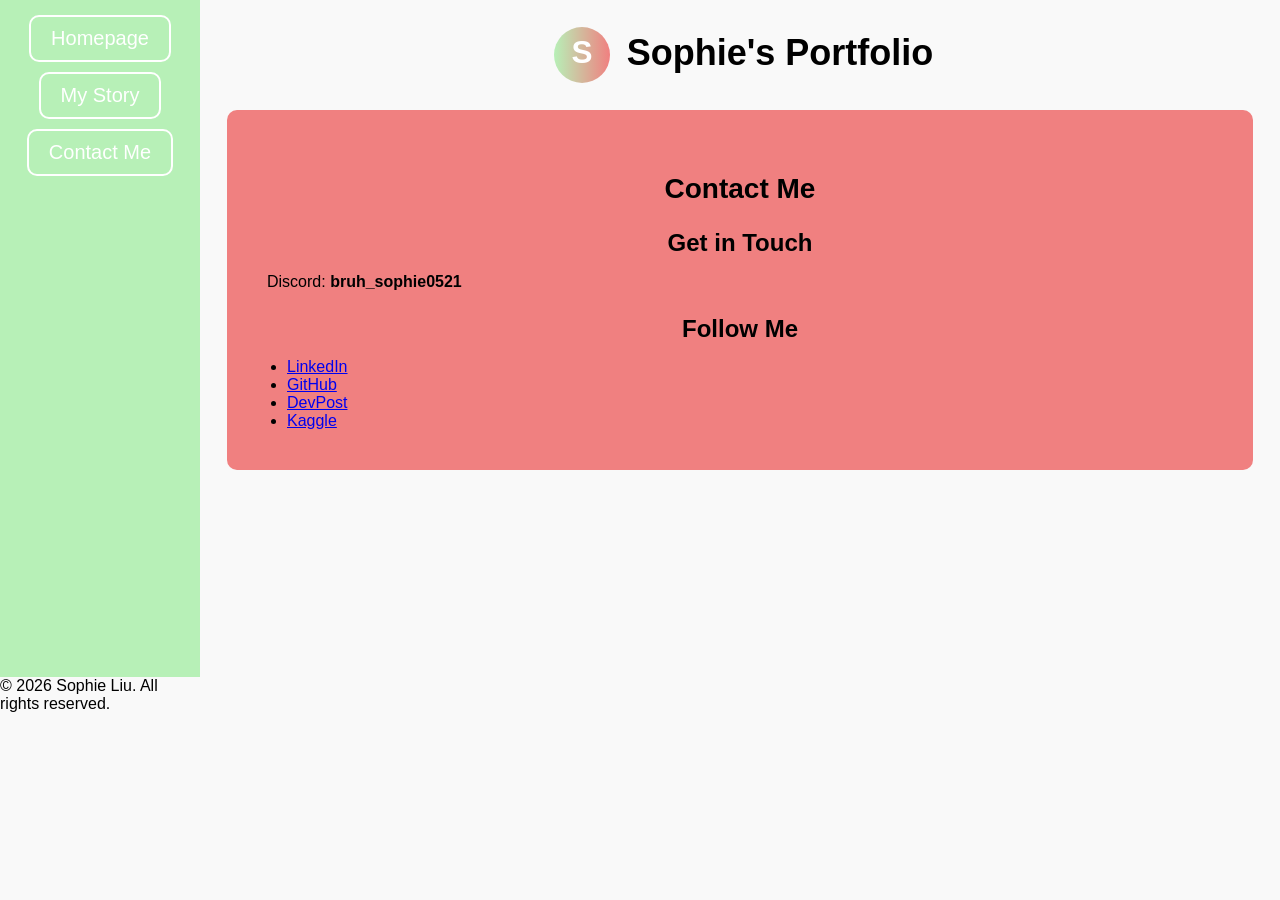
<file: contact-me.html>
<!doctype html>
<html lang="en">
  <head>
    <meta charset="UTF-8" />
    <meta name="viewport" content="width=device-width, initial-scale=1.0" />
    <title>Contact Me</title>
    <link rel="stylesheet" href="styles.css" />
    <link rel="icon" type="image/png" href="S-no-bg.png" />
  </head>

  <body>
    <nav>
      <ul>
        <li><a href="index.html">Homepage</a></li>
        <li><a href="my-story.html">My Story</a></li>
        <li><a href="contact-me.html">Contact Me</a></li>
      </ul>
    </nav>

    <main>
      <h1>
        <svg
          width="70"
          height="70"
          viewBox="0 0 100 100"
          style="vertical-align: middle"
          aria-hidden="true"
        >
          <defs>
            <linearGradient id="grad1" x1="0%" x2="100%" y1="0%" y2="0%">
              <stop offset="0%" stop-color="rgb(183, 240, 183)" />
              <stop offset="100%" stop-color="lightcoral" />
            </linearGradient>
          </defs>

          <circle cx="50" cy="50" r="40" fill="url(#grad1)" />
          <text
            x="50"
            y="62"
            text-anchor="middle"
            font-size="45"
            fill="white"
          >
            S
          </text>
        </svg>

        Sophie's Portfolio
      </h1>

      <div class="contact-info">
        <h2>Contact Me</h2>
        <h3>Get in Touch</h3>

        <p>Discord: <strong>bruh_sophie0521</strong></p>

        <h3>Follow Me</h3>
        <ul>
          <li>
            <a
              href="https://www.linkedin.com/in/sophie-liu-0231b0261/"
              target="_blank"
              rel="noopener noreferrer"
              >LinkedIn</a
            >
          </li>
          <li>
            <a
              href="https://github.com/SophieLiu071117"
              target="_blank"
              rel="noopener noreferrer"
              >GitHub</a
            >
          </li>
          <li>
            <a
              href="https://devpost.com/sl20070521"
              target="_blank"
              rel="noopener noreferrer"
              >DevPost</a
            >
          </li>
          <li>
            <a
              href="https://www.kaggle.com/sophiesosoliu"
              target="_blank"
              rel="noopener noreferrer"
              >Kaggle</a
            >
          </li>
        </ul>
      </div>
    </main>

    <footer>
      &#169; 2026 Sophie Liu. All rights reserved.
    </footer>
  </body>
</html>
</file>
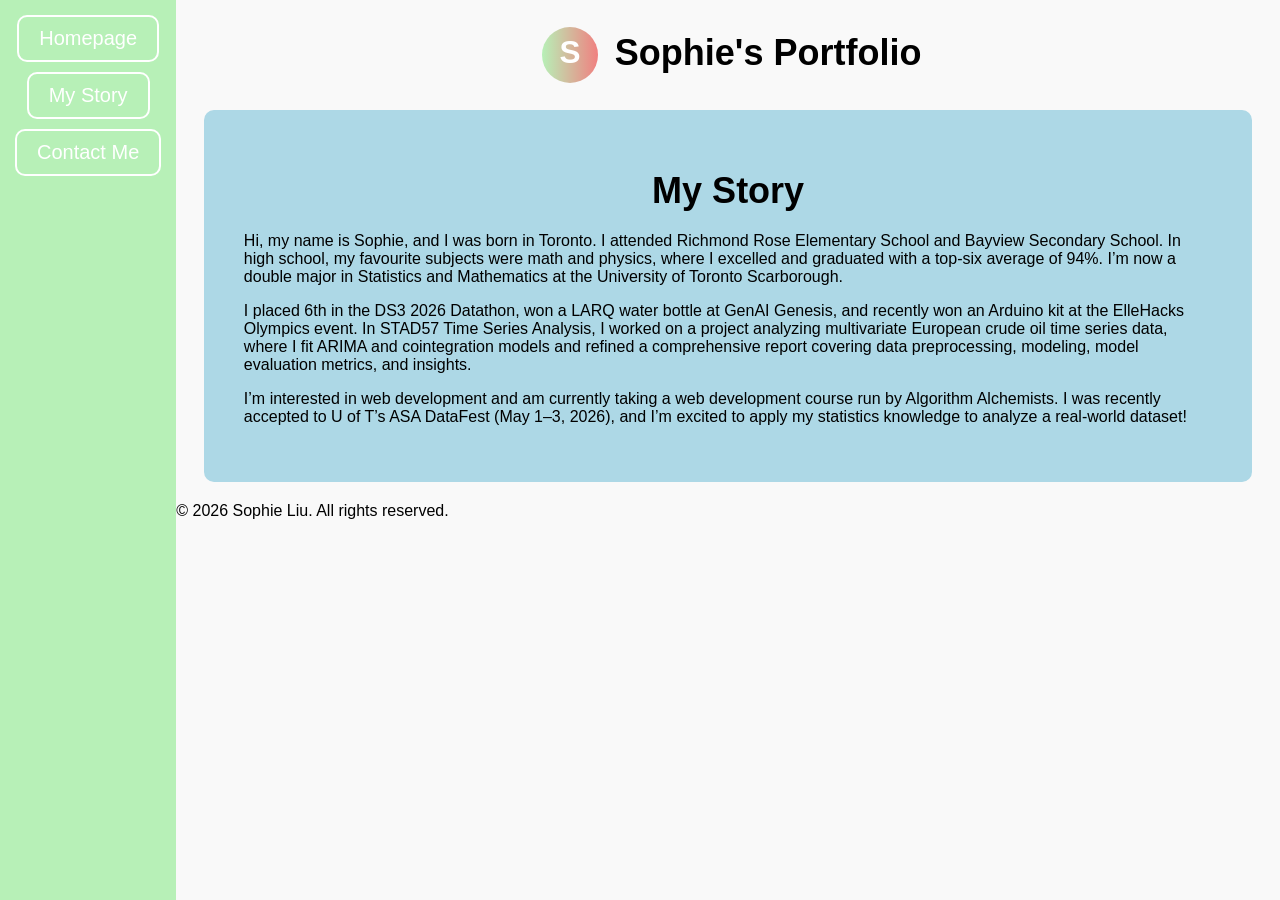
<file: my-story.html>
<!doctype html>
<html lang="en">
  <head>
    <meta charset="UTF-8" />
    <meta name="viewport" content="width=device-width, initial-scale=1.0" />
    <title>My Story</title>
    <link rel="stylesheet" href="styles.css" />
    <link rel="icon" type="image/png" href="S-no-bg.png" />
  </head>
  <body>

    <nav>
      <ul>
        <li><a href="index.html">Homepage</a></li>
        <li><a href="my-story.html">My Story</a></li>
        <li><a href="contact-me.html">Contact Me</a></li>
      </ul>
    </nav>
     
    <main>
        <h1>
      <svg
        width="70"
        height="70"
        viewBox="0 0 100 100"
        style="vertical-align: middle"
      >
        <defs>
          <linearGradient id="grad1" x1="0%" x2="100%" y1="0%" y2="0%">
            <stop offset="0%" stop-color="rgb(183, 240, 183)" />
            <stop offset="100%" stop-color="lightcoral" />
          </linearGradient>
        </defs>

        <circle cx="50" cy="50" r="40" fill="url(#grad1)" />

        <text x="50" y="62" text-anchor="middle" font-size="45" fill="white">
          S
        </text>
      </svg>

      Sophie's Portfolio
    </h1>
    <div class="story">

      <h1>My Story</h1>

      <p>
        Hi, my name is Sophie, and I was born in Toronto. I attended Richmond
        Rose Elementary School and Bayview Secondary School. In high school, my
        favourite subjects were math and physics, where I excelled and graduated
        with a top-six average of 94%. I’m now a double major in Statistics and
        Mathematics at the University of Toronto Scarborough.
      </p>

      <p>
        I placed 6th in the DS3 2026 Datathon, won a LARQ water bottle at GenAI
        Genesis, and recently won an Arduino kit at the ElleHacks Olympics
        event. In STAD57 Time Series Analysis, I worked on a project analyzing
        multivariate European crude oil time series data, where I fit ARIMA and
        cointegration models and refined a comprehensive report covering data
        preprocessing, modeling, model evaluation metrics, and insights.
      </p>

      <p>
        I’m interested in web development and am currently taking a web
        development course run by Algorithm Alchemists. I was recently accepted
        to U of T’s ASA DataFest (May 1–3, 2026), and I’m excited to apply my
        statistics knowledge to analyze a real-world dataset!
      </p>
    </div>
     <footer>&#169; 2026 Sophie Liu. All rights reserved.</footer>
    </main>

  </body>
</html>
</file>
<file: styles.css>
@media (max-width: 600px) {
  nav ul {
    display: flex;
    flex-direction: row;
    flex-wrap: wrap;
    justify-content: center;
    gap: 10px;
    padding: 10px;
    list-style: none;
  }

  nav li a {
    display: inline-block;
    padding: 8px 16px;
    font-size: clamp(0.7rem, 2.5vw, 1rem);
    white-space: nowrap;
    border-radius: 20px;
    text-align: center;
  }
  .Interests_table thead {
    display: none;
  }

  .Interests_table tbody tr {
    display: block;
    width: 100%;
  }

  .Interests_table td {
    display: block;
    width: 100%;
    box-sizing: border-box;
  }

  .Interests_table td::before {
    content: attr(data-label);
    font-weight: bold;
    display: block;
  }
}

body {
  display: grid;
  grid-template-columns: fit-content(200px) 1fr;
  min-height: 100vh;
  margin: 0;
  padding: 0;
  font-family: Arial, sans-serif;
  background-color: #f9f9f9;
}

main {
  min-width: 0;
  overflow-x: hidden;
}

nav > ul {
  padding: 10px;
  margin: 0;
  list-style-type: none;
  background-color: rgb(183, 240, 183);
  display: flex;
  flex-direction: column;
  align-items: center;
  height: 100%;
  box-sizing: border-box;
}

nav li a {
  display: block;
  padding: 10px 20px;
  color: white;
  text-decoration: none;
  border-radius: 10px;
  border: 2px solid white;
  margin: 5px;
  font-size: 1.25rem;
  white-space: nowrap;
}

nav li a:hover {
  background-color: green;
}

@keyframes change-size-h1 {
  0% {
    font-size: 36px;
  }
  50% {
    font-size: 50px;
  }
  100% {
    font-size: 36px;
  }
}

h1 {
  text-align: center;
  font-size: 36px;
  margin: 20px 0;
}
h1:hover {
  animation: change-size-h1 5s;
}

h2 {
  text-align: center;
  font-size: 28px;
  margin-bottom: 20px;
}

h3 {
  text-align: center;
  font-size: 24px;
  margin-bottom: 15px;
}
@keyframes change-size-h4 {
  0% {
    font-size: 24px;
  }
  50% {
    font-size: 30px;
  }
  100% {
    font-size: 24px;
  }
}

h4 {
  text-align: center;
  font-size: 24px;
  margin-bottom: 15px;
}

h4:hover {
  animation: change-size-h4 5s;
}
.contact-info,
.story,
.About-Me,
.Interests,
.Project_Dates {
  width: 95%;
  margin: 20px auto;
  padding: 40px;
  border-radius: 10px;
  box-sizing: border-box;
}
.story {
  background-color: lightblue;
}
.contact-info {
  background-color: lightcoral;
}
.About-Me {
  background-color: lightcoral;
}
button {
  background-color: darkgreen;
  color: white;
  border: none;
  padding: 10px 20px;
  border-radius: 5px;
  cursor: pointer;
  margin-top: 10px;
}
.Interests {
  background-color: lightblue;
  font-size: 1rem;
}

.Interests_column {
  display: flex;
  flex-wrap: wrap;
  word-break: break-word;
  text-align: center;
  justify-content: center;
}

.Projects-container {
  display: grid;
  grid-template-columns: repeat(3, 1fr);
  gap: 20px;
  padding: 10px;
  max-width: 95%;
  width: 100%;
  margin: 0 auto;
}

.Projects {
  width: 95%;
  height: 100%;
  box-sizing: border-box;
  padding: 20px;
  border-radius: 10px;
  background-color: rgb(183, 240, 183);
  text-align: center;
}
.Projects img {
  display: block;
  margin: 0 auto 15px auto; /* centers image and adds space below */
}

.Projects li {
  list-style-position: inside;
  padding-left: 20px;
  margin: 0;
}

.Projects a {
  display: block;
}

.Projects button {
  display: block;
  margin: 0 auto;
}
.About-Me img {
  display: block;
  margin: 20px auto;
  width: 300px;
  border-radius: 10px;
}

.Project_Dates {
  background-color: rgb(236, 234, 142);
  text-align: center;
}

table {
  width: 100%;
  border-collapse: collapse;
  margin: 0 auto;
  text-align: center;
}

th,
td {
  border: 1px solid black;
  padding: 12px;
}

ul {
  list-style-type: disc;
  padding-left: 20px;
  margin: 0;
}

button:hover {
  background-color: #2e8b57;
}
</file>
